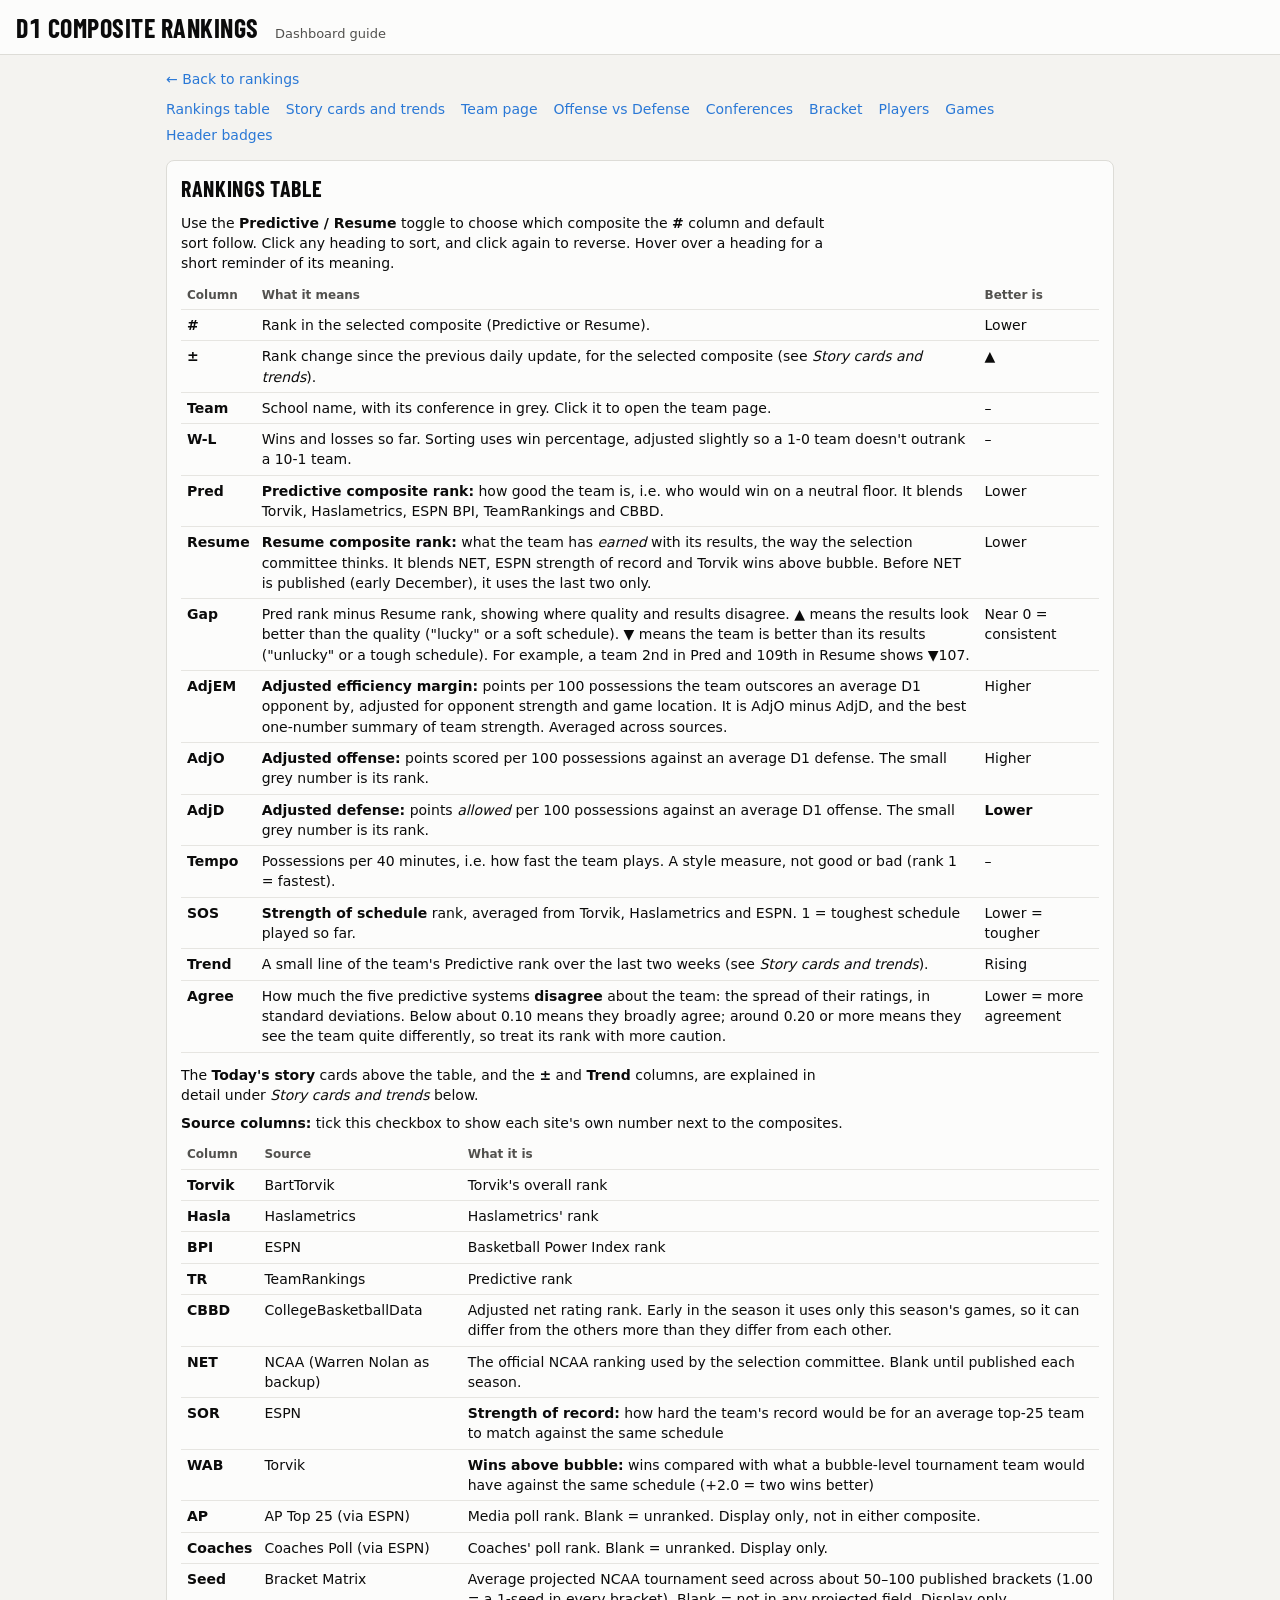
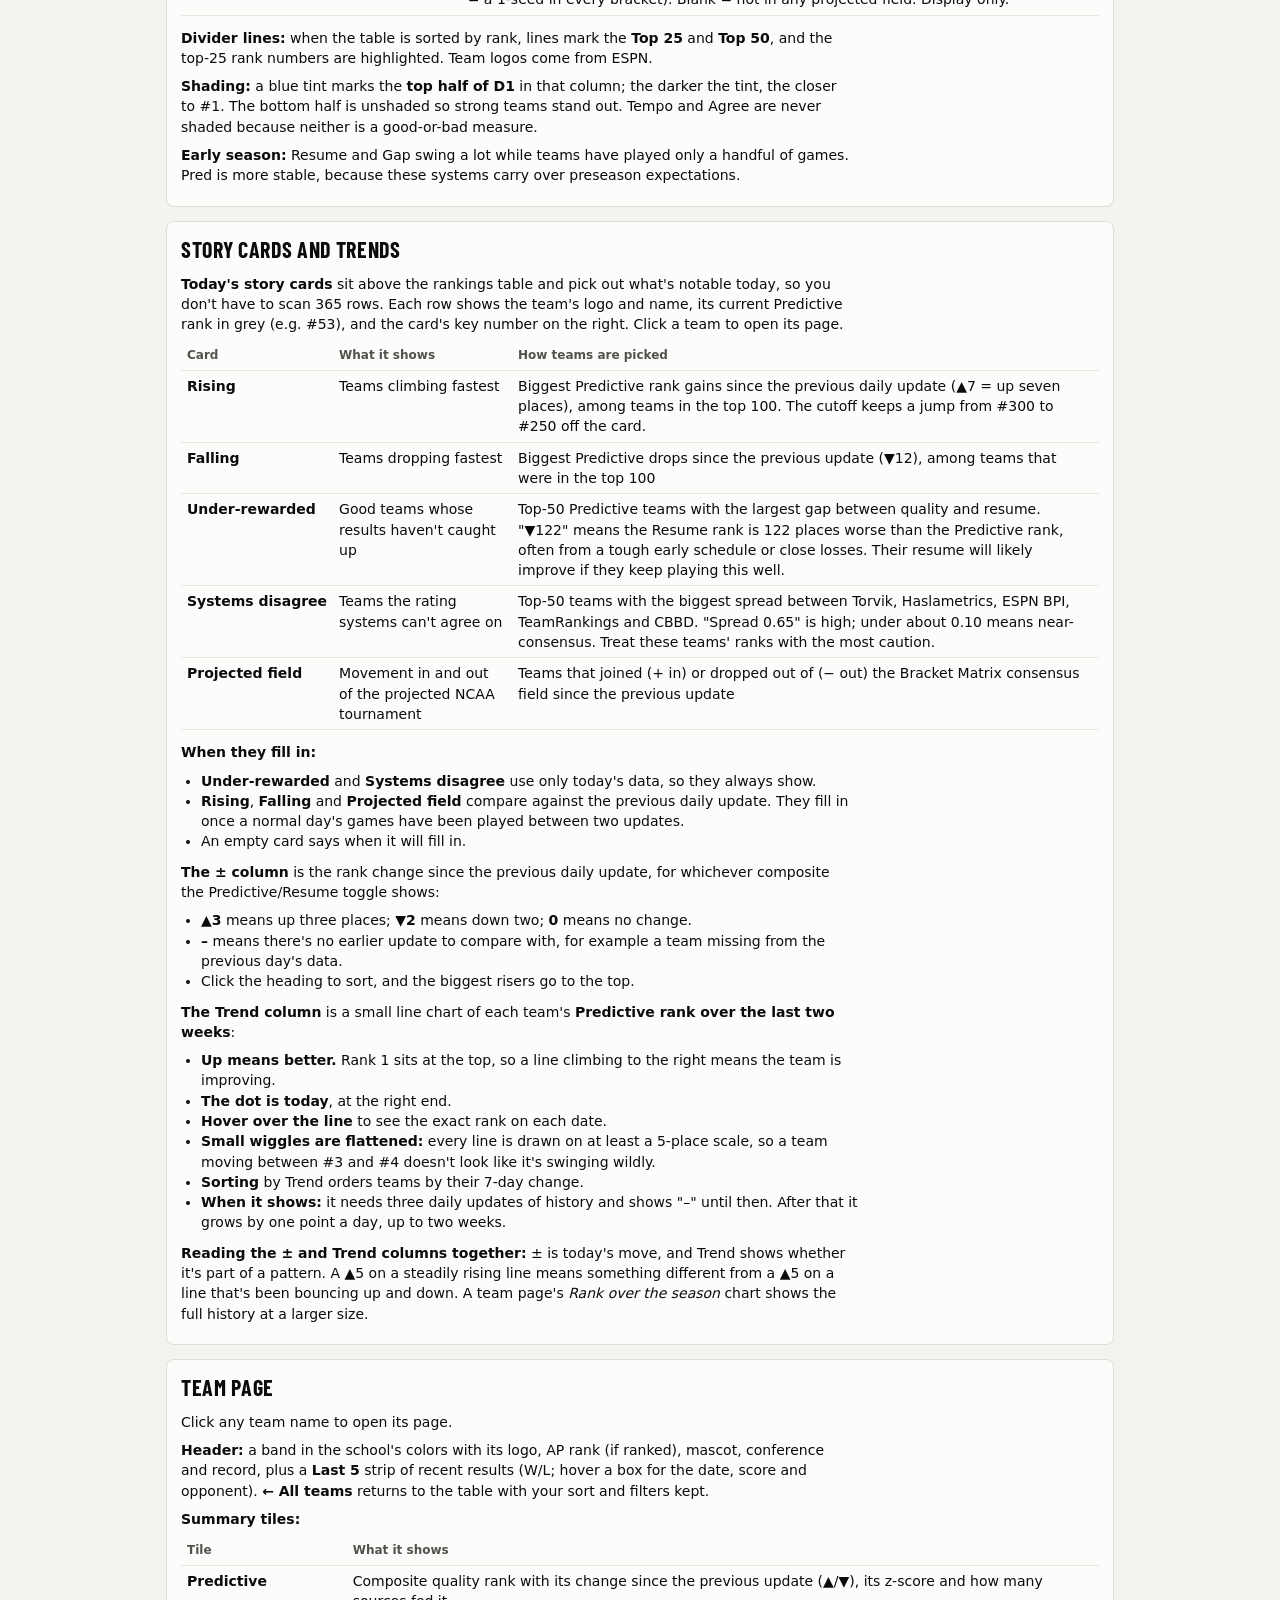
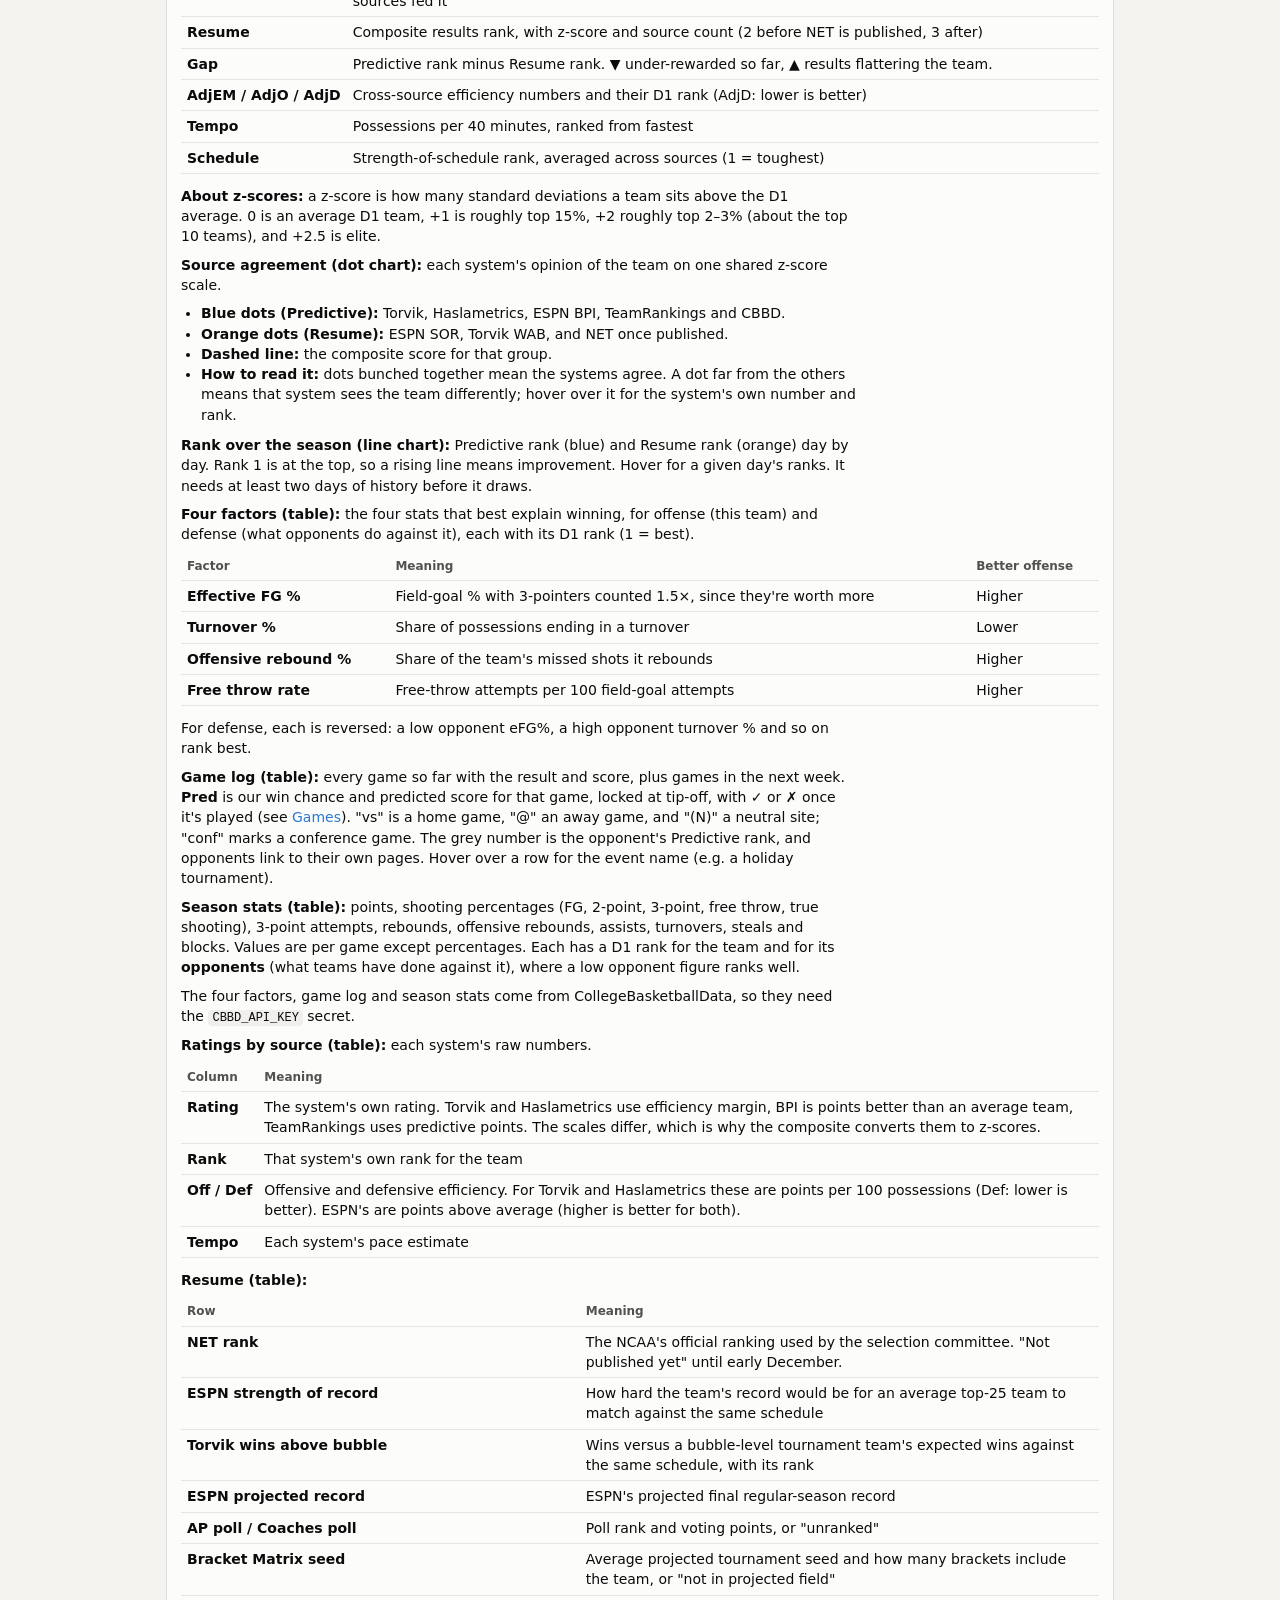
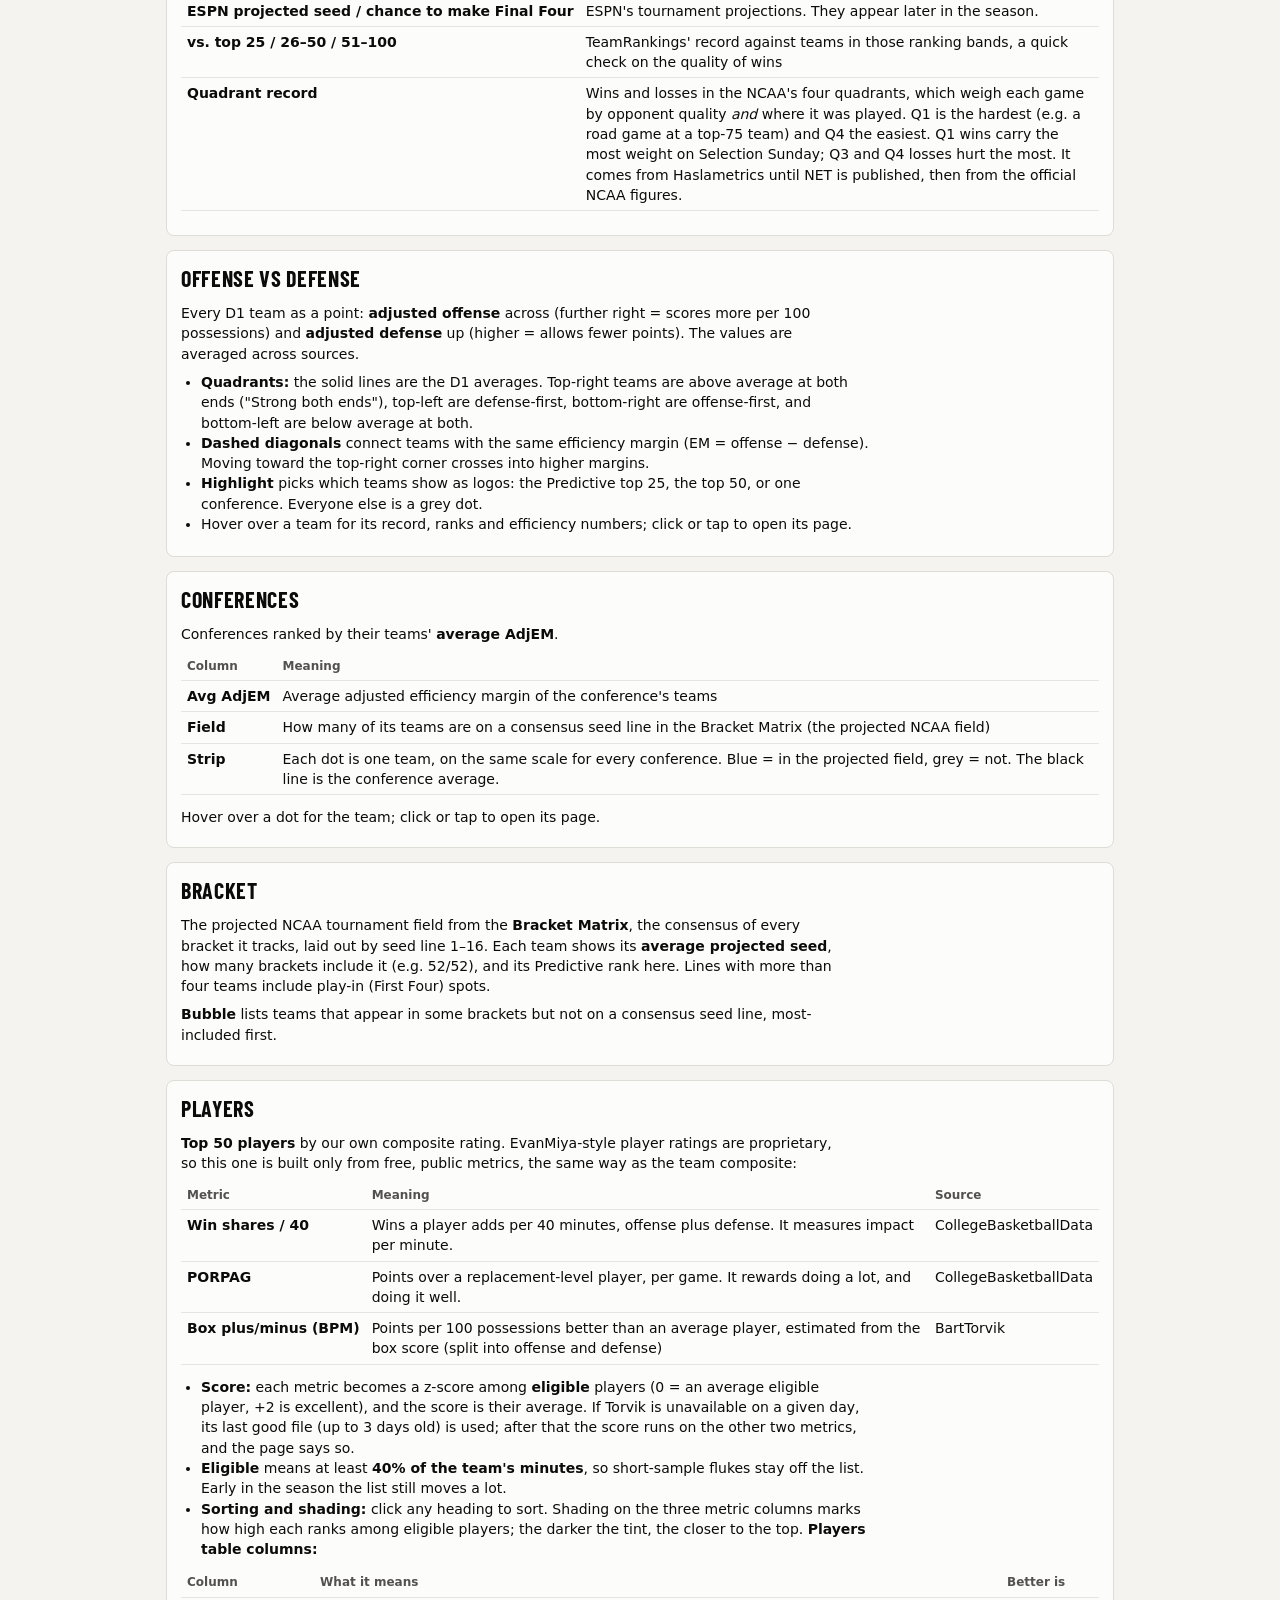
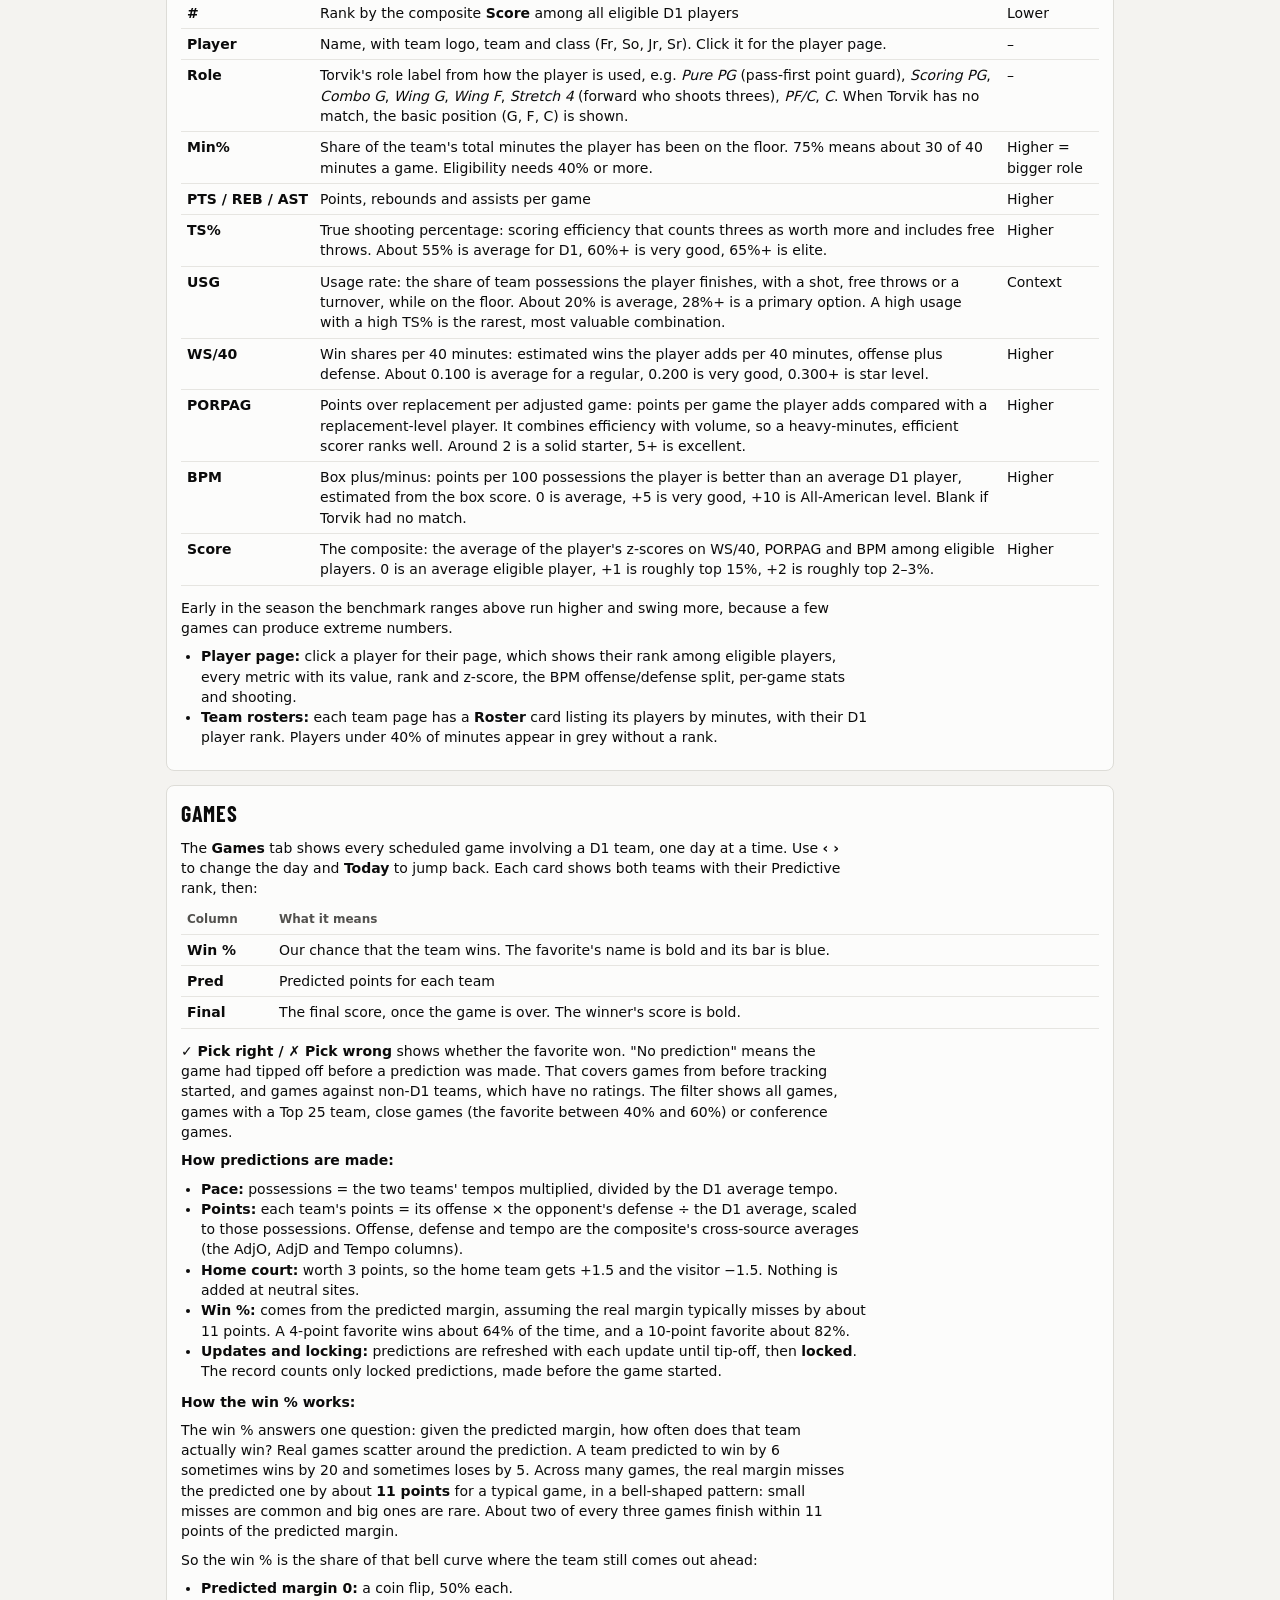
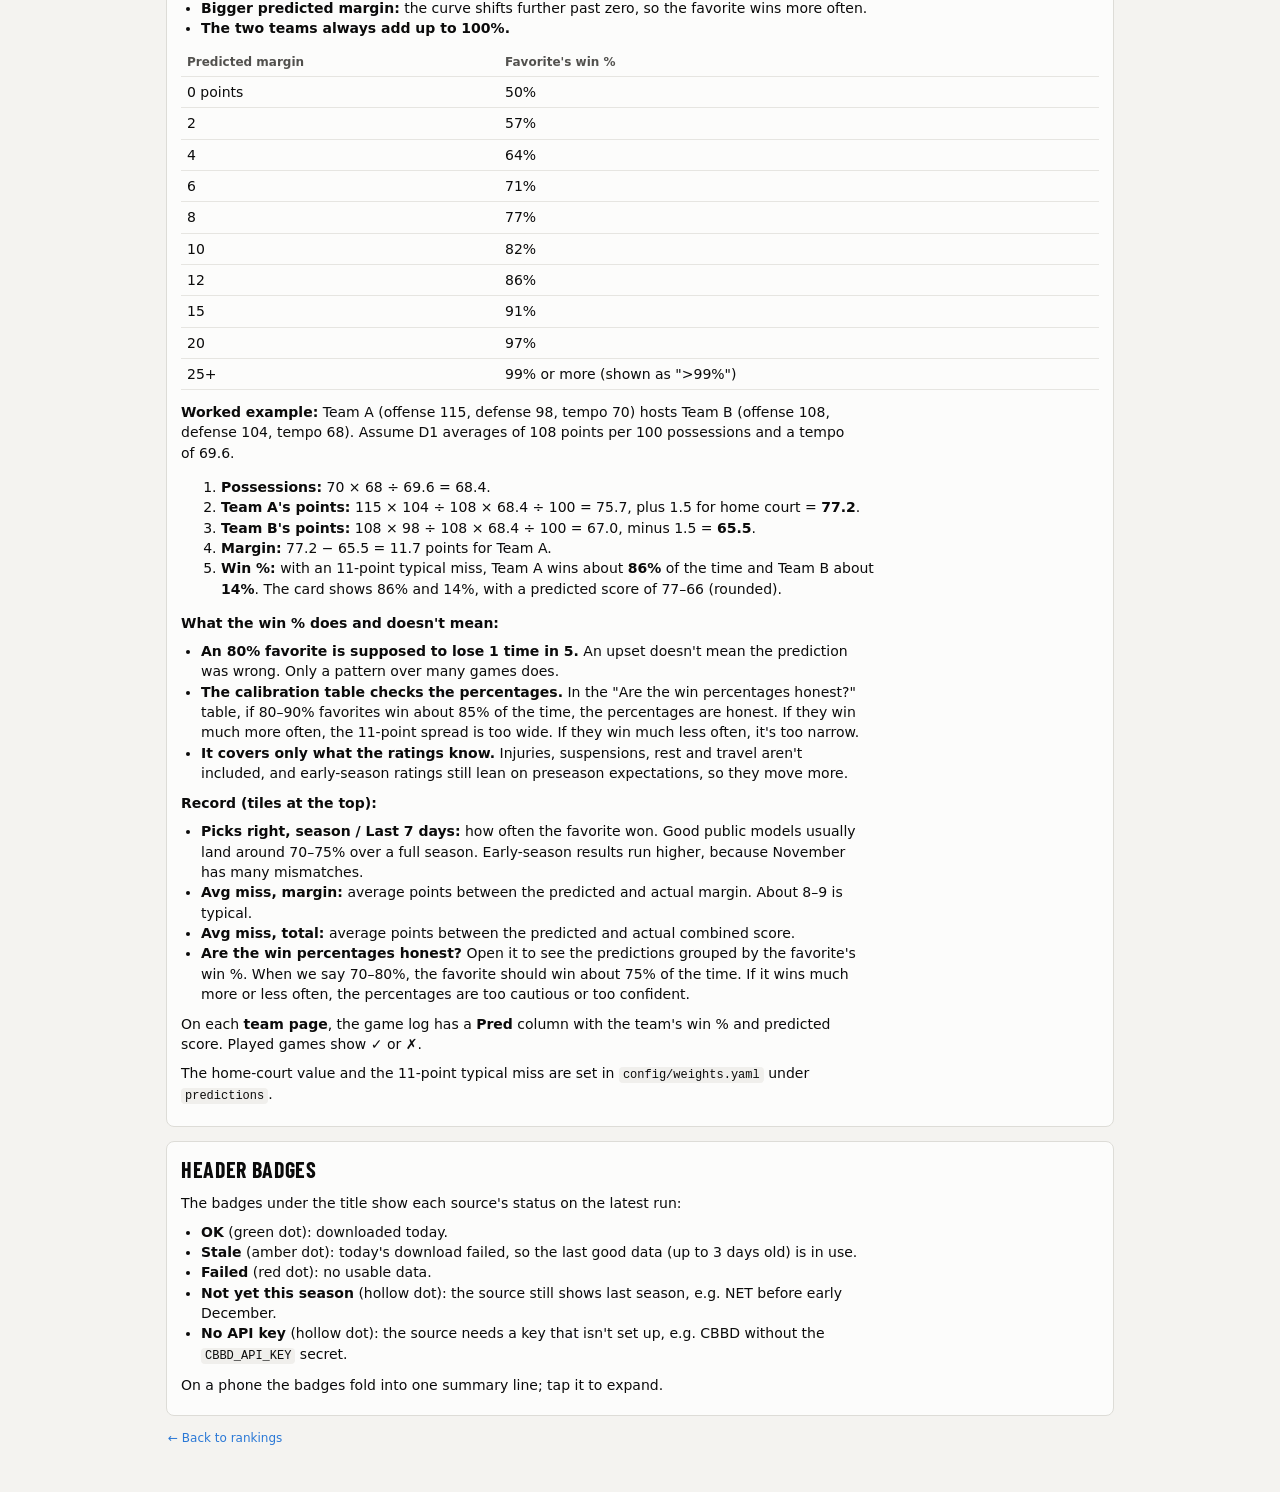
<file: site/guide.html>
<!doctype html>
<html lang="en">
<head>
  <meta charset="utf-8">
  <meta name="viewport" content="width=device-width, initial-scale=1">
  <title>Dashboard Guide</title>
  <meta name="description" content="What every column, card and badge on the D1 Composite Rankings dashboard means.">
  <link rel="icon" href="data:image/svg+xml,<svg xmlns='http://www.w3.org/2000/svg' viewBox='0 0 32 32'><circle cx='16' cy='16' r='14' fill='%23eb6834'/><path d='M2 16h28M16 2v28M6 6c6 6 6 14 0 20M26 6c-6 6-6 14 0 20' stroke='%23111' stroke-width='2' fill='none'/></svg>">
  <link rel="preconnect" href="https://fonts.googleapis.com">
  <link rel="preconnect" href="https://fonts.gstatic.com" crossorigin>
  <link rel="stylesheet" href="https://fonts.googleapis.com/css2?family=Barlow+Condensed:wght@600;700&display=swap">
  <link rel="stylesheet" href="styles.css">
  <script>
    try { const t = localStorage.getItem("theme"); if (t) document.documentElement.dataset.theme = t; } catch (e) {}
  </script>
</head>
<body>
  <!-- Generated from README.md by `python -m ncaambb.tools.build_guide`. Edit the README, not this file. -->
  <header class="top">
    <div class="wrap">
      <div class="top-row">
        <h1><a href="./">D1 Composite Rankings</a></h1>
        <span class="updated">Dashboard guide</span>
      </div>
    </div>
  </header>
  <main class="wrap guide">
    <a class="back" href="./">← Back to rankings</a>
    <nav class="guide-nav" aria-label="Sections">
      <a href="#rankings-table">Rankings table</a>
      <a href="#story-cards-and-trends">Story cards and trends</a>
      <a href="#team-page">Team page</a>
      <a href="#offense-vs-defense">Offense vs Defense</a>
      <a href="#conferences">Conferences</a>
      <a href="#bracket">Bracket</a>
      <a href="#players">Players</a>
      <a href="#games">Games</a>
      <a href="#header-badges">Header badges</a>
    </nav>
<section class="card guide-card" id="rankings-table">
<h2>Rankings table</h2>
<p>Use the <strong>Predictive / Resume</strong> toggle to choose which composite the <strong>#</strong> column and default sort follow. Click any heading to sort, and click again to reverse. Hover over a heading for a short reminder of its meaning.</p>
<div class="plain-wrap"><table class="plain guide-table">
<thead>
<tr>
<th>Column</th>
<th>What it means</th>
<th>Better is</th>
</tr>
</thead>
<tbody>
<tr>
<td><strong>#</strong></td>
<td>Rank in the selected composite (Predictive or Resume).</td>
<td>Lower</td>
</tr>
<tr>
<td><strong>±</strong></td>
<td>Rank change since the previous daily update, for the selected composite (see <em>Story cards and trends</em>).</td>
<td>▲</td>
</tr>
<tr>
<td><strong>Team</strong></td>
<td>School name, with its conference in grey. Click it to open the team page.</td>
<td>–</td>
</tr>
<tr>
<td><strong>W-L</strong></td>
<td>Wins and losses so far. Sorting uses win percentage, adjusted slightly so a 1-0 team doesn't outrank a 10-1 team.</td>
<td>–</td>
</tr>
<tr>
<td><strong>Pred</strong></td>
<td><strong>Predictive composite rank:</strong> how good the team is, i.e. who would win on a neutral floor. It blends Torvik, Haslametrics, ESPN BPI, TeamRankings and CBBD.</td>
<td>Lower</td>
</tr>
<tr>
<td><strong>Resume</strong></td>
<td><strong>Resume composite rank:</strong> what the team has <em>earned</em> with its results, the way the selection committee thinks. It blends NET, ESPN strength of record and Torvik wins above bubble. Before NET is published (early December), it uses the last two only.</td>
<td>Lower</td>
</tr>
<tr>
<td><strong>Gap</strong></td>
<td>Pred rank minus Resume rank, showing where quality and results disagree. <strong>▲</strong> means the results look better than the quality ("lucky" or a soft schedule). <strong>▼</strong> means the team is better than its results ("unlucky" or a tough schedule). For example, a team 2nd in Pred and 109th in Resume shows ▼107.</td>
<td>Near 0 = consistent</td>
</tr>
<tr>
<td><strong>AdjEM</strong></td>
<td><strong>Adjusted efficiency margin:</strong> points per 100 possessions the team outscores an average D1 opponent by, adjusted for opponent strength and game location. It is AdjO minus AdjD, and the best one-number summary of team strength. Averaged across sources.</td>
<td>Higher</td>
</tr>
<tr>
<td><strong>AdjO</strong></td>
<td><strong>Adjusted offense:</strong> points scored per 100 possessions against an average D1 defense. The small grey number is its rank.</td>
<td>Higher</td>
</tr>
<tr>
<td><strong>AdjD</strong></td>
<td><strong>Adjusted defense:</strong> points <em>allowed</em> per 100 possessions against an average D1 offense. The small grey number is its rank.</td>
<td><strong>Lower</strong></td>
</tr>
<tr>
<td><strong>Tempo</strong></td>
<td>Possessions per 40 minutes, i.e. how fast the team plays. A style measure, not good or bad (rank 1 = fastest).</td>
<td>–</td>
</tr>
<tr>
<td><strong>SOS</strong></td>
<td><strong>Strength of schedule</strong> rank, averaged from Torvik, Haslametrics and ESPN. 1 = toughest schedule played so far.</td>
<td>Lower = tougher</td>
</tr>
<tr>
<td><strong>Trend</strong></td>
<td>A small line of the team's Predictive rank over the last two weeks (see <em>Story cards and trends</em>).</td>
<td>Rising</td>
</tr>
<tr>
<td><strong>Agree</strong></td>
<td>How much the five predictive systems <strong>disagree</strong> about the team: the spread of their ratings, in standard deviations. Below about 0.10 means they broadly agree; around 0.20 or more means they see the team quite differently, so treat its rank with more caution.</td>
<td>Lower = more agreement</td>
</tr>
</tbody>
</table></div>
<p>The <strong>Today's story</strong> cards above the table, and the <strong>±</strong> and <strong>Trend</strong> columns, are explained in detail under <em>Story cards and trends</em> below.</p>
<p><strong>Source columns:</strong> tick this checkbox to show each site's own number next to the composites.</p>
<div class="plain-wrap"><table class="plain guide-table">
<thead>
<tr>
<th>Column</th>
<th>Source</th>
<th>What it is</th>
</tr>
</thead>
<tbody>
<tr>
<td><strong>Torvik</strong></td>
<td>BartTorvik</td>
<td>Torvik's overall rank</td>
</tr>
<tr>
<td><strong>Hasla</strong></td>
<td>Haslametrics</td>
<td>Haslametrics' rank</td>
</tr>
<tr>
<td><strong>BPI</strong></td>
<td>ESPN</td>
<td>Basketball Power Index rank</td>
</tr>
<tr>
<td><strong>TR</strong></td>
<td>TeamRankings</td>
<td>Predictive rank</td>
</tr>
<tr>
<td><strong>CBBD</strong></td>
<td>CollegeBasketballData</td>
<td>Adjusted net rating rank. Early in the season it uses only this season's games, so it can differ from the others more than they differ from each other.</td>
</tr>
<tr>
<td><strong>NET</strong></td>
<td>NCAA (Warren Nolan as backup)</td>
<td>The official NCAA ranking used by the selection committee. Blank until published each season.</td>
</tr>
<tr>
<td><strong>SOR</strong></td>
<td>ESPN</td>
<td><strong>Strength of record:</strong> how hard the team's record would be for an average top-25 team to match against the same schedule</td>
</tr>
<tr>
<td><strong>WAB</strong></td>
<td>Torvik</td>
<td><strong>Wins above bubble:</strong> wins compared with what a bubble-level tournament team would have against the same schedule (+2.0 = two wins better)</td>
</tr>
<tr>
<td><strong>AP</strong></td>
<td>AP Top 25 (via ESPN)</td>
<td>Media poll rank. Blank = unranked. Display only, not in either composite.</td>
</tr>
<tr>
<td><strong>Coaches</strong></td>
<td>Coaches Poll (via ESPN)</td>
<td>Coaches' poll rank. Blank = unranked. Display only.</td>
</tr>
<tr>
<td><strong>Seed</strong></td>
<td>Bracket Matrix</td>
<td>Average projected NCAA tournament seed across about 50–100 published brackets (1.00 = a 1-seed in every bracket). Blank = not in any projected field. Display only.</td>
</tr>
</tbody>
</table></div>
<p><strong>Divider lines:</strong> when the table is sorted by rank, lines mark the <strong>Top 25</strong> and <strong>Top 50</strong>, and the top-25 rank numbers are highlighted. Team logos come from ESPN.</p>
<p><strong>Shading:</strong> a blue tint marks the <strong>top half of D1</strong> in that column; the darker the tint, the closer to #1. The bottom half is unshaded so strong teams stand out. Tempo and Agree are never shaded because neither is a good-or-bad measure.</p>
<p><strong>Early season:</strong> Resume and Gap swing a lot while teams have played only a handful of games. Pred is more stable, because these systems carry over preseason expectations.</p>
</section>
<section class="card guide-card" id="story-cards-and-trends">
<h2>Story cards and trends</h2>
<p><strong>Today's story cards</strong> sit above the rankings table and pick out what's notable today, so you don't have to scan 365 rows. Each row shows the team's logo and name, its current Predictive rank in grey (e.g. #53), and the card's key number on the right. Click a team to open its page.</p>
<div class="plain-wrap"><table class="plain guide-table">
<thead>
<tr>
<th>Card</th>
<th>What it shows</th>
<th>How teams are picked</th>
</tr>
</thead>
<tbody>
<tr>
<td><strong>Rising</strong></td>
<td>Teams climbing fastest</td>
<td>Biggest Predictive rank gains since the previous daily update (▲7 = up seven places), among teams in the top 100. The cutoff keeps a jump from #300 to #250 off the card.</td>
</tr>
<tr>
<td><strong>Falling</strong></td>
<td>Teams dropping fastest</td>
<td>Biggest Predictive drops since the previous update (▼12), among teams that were in the top 100</td>
</tr>
<tr>
<td><strong>Under-rewarded</strong></td>
<td>Good teams whose results haven't caught up</td>
<td>Top-50 Predictive teams with the largest gap between quality and resume. "▼122" means the Resume rank is 122 places worse than the Predictive rank, often from a tough early schedule or close losses. Their resume will likely improve if they keep playing this well.</td>
</tr>
<tr>
<td><strong>Systems disagree</strong></td>
<td>Teams the rating systems can't agree on</td>
<td>Top-50 teams with the biggest spread between Torvik, Haslametrics, ESPN BPI, TeamRankings and CBBD. "Spread 0.65" is high; under about 0.10 means near-consensus. Treat these teams' ranks with the most caution.</td>
</tr>
<tr>
<td><strong>Projected field</strong></td>
<td>Movement in and out of the projected NCAA tournament</td>
<td>Teams that joined (+ in) or dropped out of (− out) the Bracket Matrix consensus field since the previous update</td>
</tr>
</tbody>
</table></div>
<p><strong>When they fill in:</strong></p>
<ul>
<li><strong>Under-rewarded</strong> and <strong>Systems disagree</strong> use only today's data, so they always show.</li>
<li><strong>Rising</strong>, <strong>Falling</strong> and <strong>Projected field</strong> compare against the previous daily update. They fill in once a normal day's games have been played between two updates.</li>
<li>An empty card says when it will fill in.</li>
</ul>
<p><strong>The ± column</strong> is the rank change since the previous daily update, for whichever composite the Predictive/Resume toggle shows:</p>
<ul>
<li><strong>▲3</strong> means up three places; <strong>▼2</strong> means down two; <strong>0</strong> means no change.</li>
<li><strong>–</strong> means there's no earlier update to compare with, for example a team missing from the previous day's data.</li>
<li>Click the heading to sort, and the biggest risers go to the top.</li>
</ul>
<p><strong>The Trend column</strong> is a small line chart of each team's <strong>Predictive rank over the last two weeks</strong>:</p>
<ul>
<li><strong>Up means better.</strong> Rank 1 sits at the top, so a line climbing to the right means the team is improving.</li>
<li><strong>The dot is today</strong>, at the right end.</li>
<li><strong>Hover over the line</strong> to see the exact rank on each date.</li>
<li><strong>Small wiggles are flattened:</strong> every line is drawn on at least a 5-place scale, so a team moving between #3 and #4 doesn't look like it's swinging wildly.</li>
<li><strong>Sorting</strong> by Trend orders teams by their 7-day change.</li>
<li><strong>When it shows:</strong> it needs three daily updates of history and shows "–" until then. After that it grows by one point a day, up to two weeks.</li>
</ul>
<p><strong>Reading the ± and Trend columns together:</strong> ± is today's move, and Trend shows whether it's part of a pattern. A ▲5 on a steadily rising line means something different from a ▲5 on a line that's been bouncing up and down. A team page's <em>Rank over the season</em> chart shows the full history at a larger size.</p>
</section>
<section class="card guide-card" id="team-page">
<h2>Team page</h2>
<p>Click any team name to open its page.</p>
<p><strong>Header:</strong> a band in the school's colors with its logo, AP rank (if ranked), mascot, conference and record, plus a <strong>Last 5</strong> strip of recent results (W/L; hover a box for the date, score and opponent). <strong>← All teams</strong> returns to the table with your sort and filters kept.</p>
<p><strong>Summary tiles:</strong></p>
<div class="plain-wrap"><table class="plain guide-table">
<thead>
<tr>
<th>Tile</th>
<th>What it shows</th>
</tr>
</thead>
<tbody>
<tr>
<td><strong>Predictive</strong></td>
<td>Composite quality rank with its change since the previous update (▲/▼), its z-score and how many sources fed it</td>
</tr>
<tr>
<td><strong>Resume</strong></td>
<td>Composite results rank, with z-score and source count (2 before NET is published, 3 after)</td>
</tr>
<tr>
<td><strong>Gap</strong></td>
<td>Predictive rank minus Resume rank. ▼ under-rewarded so far, ▲ results flattering the team.</td>
</tr>
<tr>
<td><strong>AdjEM / AdjO / AdjD</strong></td>
<td>Cross-source efficiency numbers and their D1 rank (AdjD: lower is better)</td>
</tr>
<tr>
<td><strong>Tempo</strong></td>
<td>Possessions per 40 minutes, ranked from fastest</td>
</tr>
<tr>
<td><strong>Schedule</strong></td>
<td>Strength-of-schedule rank, averaged across sources (1 = toughest)</td>
</tr>
</tbody>
</table></div>
<p><strong>About z-scores:</strong> a z-score is how many standard deviations a team sits above the D1 average. 0 is an average D1 team, +1 is roughly top 15%, +2 roughly top 2–3% (about the top 10 teams), and +2.5 is elite.</p>
<p><strong>Source agreement (dot chart):</strong> each system's opinion of the team on one shared z-score scale.</p>
<ul>
<li><strong>Blue dots (Predictive):</strong> Torvik, Haslametrics, ESPN BPI, TeamRankings and CBBD.</li>
<li><strong>Orange dots (Resume):</strong> ESPN SOR, Torvik WAB, and NET once published.</li>
<li><strong>Dashed line:</strong> the composite score for that group.</li>
<li><strong>How to read it:</strong> dots bunched together mean the systems agree. A dot far from the others means that system sees the team differently; hover over it for the system's own number and rank.</li>
</ul>
<p><strong>Rank over the season (line chart):</strong> Predictive rank (blue) and Resume rank (orange) day by day. Rank 1 is at the top, so a rising line means improvement. Hover for a given day's ranks. It needs at least two days of history before it draws.</p>
<p><strong>Four factors (table):</strong> the four stats that best explain winning, for offense (this team) and defense (what opponents do against it), each with its D1 rank (1 = best).</p>
<div class="plain-wrap"><table class="plain guide-table">
<thead>
<tr>
<th>Factor</th>
<th>Meaning</th>
<th>Better offense</th>
</tr>
</thead>
<tbody>
<tr>
<td><strong>Effective FG %</strong></td>
<td>Field-goal % with 3-pointers counted 1.5×, since they're worth more</td>
<td>Higher</td>
</tr>
<tr>
<td><strong>Turnover %</strong></td>
<td>Share of possessions ending in a turnover</td>
<td>Lower</td>
</tr>
<tr>
<td><strong>Offensive rebound %</strong></td>
<td>Share of the team's missed shots it rebounds</td>
<td>Higher</td>
</tr>
<tr>
<td><strong>Free throw rate</strong></td>
<td>Free-throw attempts per 100 field-goal attempts</td>
<td>Higher</td>
</tr>
</tbody>
</table></div>
<p>For defense, each is reversed: a low opponent eFG%, a high opponent turnover % and so on rank best.</p>
<p><strong>Game log (table):</strong> every game so far with the result and score, plus games in the next week. <strong>Pred</strong> is our win chance and predicted score for that game, locked at tip-off, with ✓ or ✗ once it's played (see <a href="#games">Games</a>). "vs" is a home game, "@" an away game, and "(N)" a neutral site; "conf" marks a conference game. The grey number is the opponent's Predictive rank, and opponents link to their own pages. Hover over a row for the event name (e.g. a holiday tournament).</p>
<p><strong>Season stats (table):</strong> points, shooting percentages (FG, 2-point, 3-point, free throw, true shooting), 3-point attempts, rebounds, offensive rebounds, assists, turnovers, steals and blocks. Values are per game except percentages. Each has a D1 rank for the team and for its <strong>opponents</strong> (what teams have done against it), where a low opponent figure ranks well.</p>
<p>The four factors, game log and season stats come from CollegeBasketballData, so they need the <code>CBBD_API_KEY</code> secret.</p>
<p><strong>Ratings by source (table):</strong> each system's raw numbers.</p>
<div class="plain-wrap"><table class="plain guide-table">
<thead>
<tr>
<th>Column</th>
<th>Meaning</th>
</tr>
</thead>
<tbody>
<tr>
<td><strong>Rating</strong></td>
<td>The system's own rating. Torvik and Haslametrics use efficiency margin, BPI is points better than an average team, TeamRankings uses predictive points. The scales differ, which is why the composite converts them to z-scores.</td>
</tr>
<tr>
<td><strong>Rank</strong></td>
<td>That system's own rank for the team</td>
</tr>
<tr>
<td><strong>Off / Def</strong></td>
<td>Offensive and defensive efficiency. For Torvik and Haslametrics these are points per 100 possessions (Def: lower is better). ESPN's are points above average (higher is better for both).</td>
</tr>
<tr>
<td><strong>Tempo</strong></td>
<td>Each system's pace estimate</td>
</tr>
</tbody>
</table></div>
<p><strong>Resume (table):</strong></p>
<div class="plain-wrap"><table class="plain guide-table">
<thead>
<tr>
<th>Row</th>
<th>Meaning</th>
</tr>
</thead>
<tbody>
<tr>
<td><strong>NET rank</strong></td>
<td>The NCAA's official ranking used by the selection committee. "Not published yet" until early December.</td>
</tr>
<tr>
<td><strong>ESPN strength of record</strong></td>
<td>How hard the team's record would be for an average top-25 team to match against the same schedule</td>
</tr>
<tr>
<td><strong>Torvik wins above bubble</strong></td>
<td>Wins versus a bubble-level tournament team's expected wins against the same schedule, with its rank</td>
</tr>
<tr>
<td><strong>ESPN projected record</strong></td>
<td>ESPN's projected final regular-season record</td>
</tr>
<tr>
<td><strong>AP poll / Coaches poll</strong></td>
<td>Poll rank and voting points, or "unranked"</td>
</tr>
<tr>
<td><strong>Bracket Matrix seed</strong></td>
<td>Average projected tournament seed and how many brackets include the team, or "not in projected field"</td>
</tr>
<tr>
<td><strong>ESPN projected seed / chance to make Final Four</strong></td>
<td>ESPN's tournament projections. They appear later in the season.</td>
</tr>
<tr>
<td><strong>vs. top 25 / 26–50 / 51–100</strong></td>
<td>TeamRankings' record against teams in those ranking bands, a quick check on the quality of wins</td>
</tr>
<tr>
<td><strong>Quadrant record</strong></td>
<td>Wins and losses in the NCAA's four quadrants, which weigh each game by opponent quality <em>and</em> where it was played. Q1 is the hardest (e.g. a road game at a top-75 team) and Q4 the easiest. Q1 wins carry the most weight on Selection Sunday; Q3 and Q4 losses hurt the most. It comes from Haslametrics until NET is published, then from the official NCAA figures.</td>
</tr>
</tbody>
</table></div>
</section>
<section class="card guide-card" id="offense-vs-defense">
<h2>Offense vs Defense</h2>
<p>Every D1 team as a point: <strong>adjusted offense</strong> across (further right = scores more per 100 possessions) and <strong>adjusted defense</strong> up (higher = allows fewer points). The values are averaged across sources.</p>
<ul>
<li><strong>Quadrants:</strong> the solid lines are the D1 averages. Top-right teams are above average at both ends ("Strong both ends"), top-left are defense-first, bottom-right are offense-first, and bottom-left are below average at both.</li>
<li><strong>Dashed diagonals</strong> connect teams with the same efficiency margin (EM = offense − defense). Moving toward the top-right corner crosses into higher margins.</li>
<li><strong>Highlight</strong> picks which teams show as logos: the Predictive top 25, the top 50, or one conference. Everyone else is a grey dot.</li>
<li>Hover over a team for its record, ranks and efficiency numbers; click or tap to open its page.</li>
</ul>
</section>
<section class="card guide-card" id="conferences">
<h2>Conferences</h2>
<p>Conferences ranked by their teams' <strong>average AdjEM</strong>.</p>
<div class="plain-wrap"><table class="plain guide-table">
<thead>
<tr>
<th>Column</th>
<th>Meaning</th>
</tr>
</thead>
<tbody>
<tr>
<td><strong>Avg AdjEM</strong></td>
<td>Average adjusted efficiency margin of the conference's teams</td>
</tr>
<tr>
<td><strong>Field</strong></td>
<td>How many of its teams are on a consensus seed line in the Bracket Matrix (the projected NCAA field)</td>
</tr>
<tr>
<td><strong>Strip</strong></td>
<td>Each dot is one team, on the same scale for every conference. Blue = in the projected field, grey = not. The black line is the conference average.</td>
</tr>
</tbody>
</table></div>
<p>Hover over a dot for the team; click or tap to open its page.</p>
</section>
<section class="card guide-card" id="bracket">
<h2>Bracket</h2>
<p>The projected NCAA tournament field from the <strong>Bracket Matrix</strong>, the consensus of every bracket it tracks, laid out by seed line 1–16. Each team shows its <strong>average projected seed</strong>, how many brackets include it (e.g. 52/52), and its Predictive rank here. Lines with more than four teams include play-in (First Four) spots.</p>
<p><strong>Bubble</strong> lists teams that appear in some brackets but not on a consensus seed line, most-included first.</p>
</section>
<section class="card guide-card" id="players">
<h2>Players</h2>
<p><strong>Top 50 players</strong> by our own composite rating. EvanMiya-style player ratings are proprietary, so this one is built only from free, public metrics, the same way as the team composite:</p>
<div class="plain-wrap"><table class="plain guide-table">
<thead>
<tr>
<th>Metric</th>
<th>Meaning</th>
<th>Source</th>
</tr>
</thead>
<tbody>
<tr>
<td><strong>Win shares / 40</strong></td>
<td>Wins a player adds per 40 minutes, offense plus defense. It measures impact per minute.</td>
<td>CollegeBasketballData</td>
</tr>
<tr>
<td><strong>PORPAG</strong></td>
<td>Points over a replacement-level player, per game. It rewards doing a lot, and doing it well.</td>
<td>CollegeBasketballData</td>
</tr>
<tr>
<td><strong>Box plus/minus (BPM)</strong></td>
<td>Points per 100 possessions better than an average player, estimated from the box score (split into offense and defense)</td>
<td>BartTorvik</td>
</tr>
</tbody>
</table></div>
<ul>
<li><strong>Score:</strong> each metric becomes a z-score among <strong>eligible</strong> players (0 = an average eligible player, +2 is excellent), and the score is their average. If Torvik is unavailable on a given day, its last good file (up to 3 days old) is used; after that the score runs on the other two metrics, and the page says so.</li>
<li><strong>Eligible</strong> means at least <strong>40% of the team's minutes</strong>, so short-sample flukes stay off the list. Early in the season the list still moves a lot.</li>
<li><strong>Sorting and shading:</strong> click any heading to sort. Shading on the three metric columns marks how high each ranks among eligible players; the darker the tint, the closer to the top.
<strong>Players table columns:</strong></li>
</ul>
<div class="plain-wrap"><table class="plain guide-table">
<thead>
<tr>
<th>Column</th>
<th>What it means</th>
<th>Better is</th>
</tr>
</thead>
<tbody>
<tr>
<td><strong>#</strong></td>
<td>Rank by the composite <strong>Score</strong> among all eligible D1 players</td>
<td>Lower</td>
</tr>
<tr>
<td><strong>Player</strong></td>
<td>Name, with team logo, team and class (Fr, So, Jr, Sr). Click it for the player page.</td>
<td>–</td>
</tr>
<tr>
<td><strong>Role</strong></td>
<td>Torvik's role label from how the player is used, e.g. <em>Pure PG</em> (pass-first point guard), <em>Scoring PG</em>, <em>Combo G</em>, <em>Wing G</em>, <em>Wing F</em>, <em>Stretch 4</em> (forward who shoots threes), <em>PF/C</em>, <em>C</em>. When Torvik has no match, the basic position (G, F, C) is shown.</td>
<td>–</td>
</tr>
<tr>
<td><strong>Min%</strong></td>
<td>Share of the team's total minutes the player has been on the floor. 75% means about 30 of 40 minutes a game. Eligibility needs 40% or more.</td>
<td>Higher = bigger role</td>
</tr>
<tr>
<td><strong>PTS / REB / AST</strong></td>
<td>Points, rebounds and assists per game</td>
<td>Higher</td>
</tr>
<tr>
<td><strong>TS%</strong></td>
<td>True shooting percentage: scoring efficiency that counts threes as worth more and includes free throws. About 55% is average for D1, 60%+ is very good, 65%+ is elite.</td>
<td>Higher</td>
</tr>
<tr>
<td><strong>USG</strong></td>
<td>Usage rate: the share of team possessions the player finishes, with a shot, free throws or a turnover, while on the floor. About 20% is average, 28%+ is a primary option. A high usage with a high TS% is the rarest, most valuable combination.</td>
<td>Context</td>
</tr>
<tr>
<td><strong>WS/40</strong></td>
<td>Win shares per 40 minutes: estimated wins the player adds per 40 minutes, offense plus defense. About 0.100 is average for a regular, 0.200 is very good, 0.300+ is star level.</td>
<td>Higher</td>
</tr>
<tr>
<td><strong>PORPAG</strong></td>
<td>Points over replacement per adjusted game: points per game the player adds compared with a replacement-level player. It combines efficiency with volume, so a heavy-minutes, efficient scorer ranks well. Around 2 is a solid starter, 5+ is excellent.</td>
<td>Higher</td>
</tr>
<tr>
<td><strong>BPM</strong></td>
<td>Box plus/minus: points per 100 possessions the player is better than an average D1 player, estimated from the box score. 0 is average, +5 is very good, +10 is All-American level. Blank if Torvik had no match.</td>
<td>Higher</td>
</tr>
<tr>
<td><strong>Score</strong></td>
<td>The composite: the average of the player's z-scores on WS/40, PORPAG and BPM among eligible players. 0 is an average eligible player, +1 is roughly top 15%, +2 is roughly top 2–3%.</td>
<td>Higher</td>
</tr>
</tbody>
</table></div>
<p>Early in the season the benchmark ranges above run higher and swing more, because a few games can produce extreme numbers.</p>
<ul>
<li><strong>Player page:</strong> click a player for their page, which shows their rank among eligible players, every metric with its value, rank and z-score, the BPM offense/defense split, per-game stats and shooting.</li>
<li><strong>Team rosters:</strong> each team page has a <strong>Roster</strong> card listing its players by minutes, with their D1 player rank. Players under 40% of minutes appear in grey without a rank.</li>
</ul>
</section>
<section class="card guide-card" id="games">
<h2>Games</h2>
<p>The <strong>Games</strong> tab shows every scheduled game involving a D1 team, one day at a time. Use <strong>‹ ›</strong> to change the day and <strong>Today</strong> to jump back. Each card shows both teams with their Predictive rank, then:</p>
<div class="plain-wrap"><table class="plain guide-table">
<thead>
<tr>
<th>Column</th>
<th>What it means</th>
</tr>
</thead>
<tbody>
<tr>
<td><strong>Win %</strong></td>
<td>Our chance that the team wins. The favorite's name is bold and its bar is blue.</td>
</tr>
<tr>
<td><strong>Pred</strong></td>
<td>Predicted points for each team</td>
</tr>
<tr>
<td><strong>Final</strong></td>
<td>The final score, once the game is over. The winner's score is bold.</td>
</tr>
</tbody>
</table></div>
<p><strong>✓ Pick right / ✗ Pick wrong</strong> shows whether the favorite won. "No prediction" means the game had tipped off before a prediction was made. That covers games from before tracking started, and games against non-D1 teams, which have no ratings. The filter shows all games, games with a Top 25 team, close games (the favorite between 40% and 60%) or conference games.</p>
<p><strong>How predictions are made:</strong></p>
<ul>
<li><strong>Pace:</strong> possessions = the two teams' tempos multiplied, divided by the D1 average tempo.</li>
<li><strong>Points:</strong> each team's points = its offense × the opponent's defense ÷ the D1 average, scaled to those possessions. Offense, defense and tempo are the composite's cross-source averages (the AdjO, AdjD and Tempo columns).</li>
<li><strong>Home court:</strong> worth 3 points, so the home team gets +1.5 and the visitor −1.5. Nothing is added at neutral sites.</li>
<li><strong>Win %:</strong> comes from the predicted margin, assuming the real margin typically misses by about 11 points. A 4-point favorite wins about 64% of the time, and a 10-point favorite about 82%.</li>
<li><strong>Updates and locking:</strong> predictions are refreshed with each update until tip-off, then <strong>locked</strong>. The record counts only locked predictions, made before the game started.</li>
</ul>
<p><strong>How the win % works:</strong></p>
<p>The win % answers one question: given the predicted margin, how often does that team actually win? Real games scatter around the prediction. A team predicted to win by 6 sometimes wins by 20 and sometimes loses by 5. Across many games, the real margin misses the predicted one by about <strong>11 points</strong> for a typical game, in a bell-shaped pattern: small misses are common and big ones are rare. About two of every three games finish within 11 points of the predicted margin.</p>
<p>So the win % is the share of that bell curve where the team still comes out ahead:</p>
<ul>
<li><strong>Predicted margin 0:</strong> a coin flip, 50% each.</li>
<li><strong>Bigger predicted margin:</strong> the curve shifts further past zero, so the favorite wins more often.</li>
<li><strong>The two teams always add up to 100%.</strong></li>
</ul>
<div class="plain-wrap"><table class="plain guide-table">
<thead>
<tr>
<th>Predicted margin</th>
<th>Favorite's win %</th>
</tr>
</thead>
<tbody>
<tr>
<td>0 points</td>
<td>50%</td>
</tr>
<tr>
<td>2</td>
<td>57%</td>
</tr>
<tr>
<td>4</td>
<td>64%</td>
</tr>
<tr>
<td>6</td>
<td>71%</td>
</tr>
<tr>
<td>8</td>
<td>77%</td>
</tr>
<tr>
<td>10</td>
<td>82%</td>
</tr>
<tr>
<td>12</td>
<td>86%</td>
</tr>
<tr>
<td>15</td>
<td>91%</td>
</tr>
<tr>
<td>20</td>
<td>97%</td>
</tr>
<tr>
<td>25+</td>
<td>99% or more (shown as "&gt;99%")</td>
</tr>
</tbody>
</table></div>
<p><strong>Worked example:</strong> Team A (offense 115, defense 98, tempo 70) hosts Team B (offense 108, defense 104, tempo 68). Assume D1 averages of 108 points per 100 possessions and a tempo of 69.6.</p>
<ol>
<li><strong>Possessions:</strong> 70 × 68 ÷ 69.6 = 68.4.</li>
<li><strong>Team A's points:</strong> 115 × 104 ÷ 108 × 68.4 ÷ 100 = 75.7, plus 1.5 for home court = <strong>77.2</strong>.</li>
<li><strong>Team B's points:</strong> 108 × 98 ÷ 108 × 68.4 ÷ 100 = 67.0, minus 1.5 = <strong>65.5</strong>.</li>
<li><strong>Margin:</strong> 77.2 − 65.5 = 11.7 points for Team A.</li>
<li><strong>Win %:</strong> with an 11-point typical miss, Team A wins about <strong>86%</strong> of the time and Team B about <strong>14%</strong>. The card shows 86% and 14%, with a predicted score of 77–66 (rounded).</li>
</ol>
<p><strong>What the win % does and doesn't mean:</strong></p>
<ul>
<li><strong>An 80% favorite is supposed to lose 1 time in 5.</strong> An upset doesn't mean the prediction was wrong. Only a pattern over many games does.</li>
<li><strong>The calibration table checks the percentages.</strong> In the "Are the win percentages honest?" table, if 80–90% favorites win about 85% of the time, the percentages are honest. If they win much more often, the 11-point spread is too wide. If they win much less often, it's too narrow.</li>
<li><strong>It covers only what the ratings know.</strong> Injuries, suspensions, rest and travel aren't included, and early-season ratings still lean on preseason expectations, so they move more.</li>
</ul>
<p><strong>Record (tiles at the top):</strong></p>
<ul>
<li><strong>Picks right, season / Last 7 days:</strong> how often the favorite won. Good public models usually land around 70–75% over a full season. Early-season results run higher, because November has many mismatches.</li>
<li><strong>Avg miss, margin:</strong> average points between the predicted and actual margin. About 8–9 is typical.</li>
<li><strong>Avg miss, total:</strong> average points between the predicted and actual combined score.</li>
<li><strong>Are the win percentages honest?</strong> Open it to see the predictions grouped by the favorite's win %. When we say 70–80%, the favorite should win about 75% of the time. If it wins much more or less often, the percentages are too cautious or too confident.</li>
</ul>
<p>On each <strong>team page</strong>, the game log has a <strong>Pred</strong> column with the team's win % and predicted score. Played games show ✓ or ✗.</p>
<p>The home-court value and the 11-point typical miss are set in <code>config/weights.yaml</code> under <code>predictions</code>.</p>
</section>
<section class="card guide-card" id="header-badges">
<h2>Header badges</h2>
<p>The badges under the title show each source's status on the latest run:</p>
<ul>
<li><strong>OK</strong> (green dot): downloaded today.</li>
<li><strong>Stale</strong> (amber dot): today's download failed, so the last good data (up to 3 days old) is in use.</li>
<li><strong>Failed</strong> (red dot): no usable data.</li>
<li><strong>Not yet this season</strong> (hollow dot): the source still shows last season, e.g. NET before early December.</li>
<li><strong>No API key</strong> (hollow dot): the source needs a key that isn't set up, e.g. CBBD without the <code>CBBD_API_KEY</code> secret.</li>
</ul>
<p>On a phone the badges fold into one summary line; tap it to expand.</p>
</section>
    <p class="legend-note"><a href="./">← Back to rankings</a></p>
  </main>
</body>
</html>
</file>
<file: site/styles.css>
/* ---------- tokens ---------- */
:root {
  color-scheme: light;
  --surface-0: #f4f3f0;
  --surface-1: #fcfcfb;
  --surface-2: #f0efec;
  --border: #dddcd7;
  --text-primary: #0b0b0b;
  --text-secondary: #52514e;
  --text-muted: #6f6e69;
  --accent: #2a78d6;
  --series-1: #2a78d6;   /* predictive */
  --series-2: #eb6834;   /* resume */
  --heat: #3987e5;       /* sequential blue, shaded by percentile */
  --heat-max: 42%;
  --good: #0ca30c;
  --warning: #fab219;
  --critical: #d03b3b;
  --neutral: #8a8984;
  --grid: #e6e5e1;
  --tooltip-bg: #0b0b0b;
  --tooltip-text: #fcfcfb;
  --font-display: "Barlow Condensed", "Arial Narrow", system-ui, sans-serif;
  --good-text: #006300;
  --critical-text: #b32424;
}
@media (prefers-color-scheme: dark) {
  :root:not([data-theme="light"]) {
    color-scheme: dark;
    --good-text: #3fbf3f;
    --critical-text: #f07070;
    --surface-0: #121211;
    --surface-1: #1a1a19;
    --surface-2: #242422;
    --border: #383835;
    --text-primary: #f0efec;
    --text-secondary: #c3c2b7;
    --text-muted: #9a9991;
    --accent: #3987e5;
    --series-1: #3987e5;
    --series-2: #d95926;
    --heat: #2a78d6;
    --heat-max: 55%;
    --grid: #2c2c2a;
    --tooltip-bg: #f0efec;
    --tooltip-text: #1a1a19;
  }
}
:root[data-theme="dark"] {
  color-scheme: dark;
  --good-text: #3fbf3f;
  --critical-text: #f07070;
  --surface-0: #121211;
  --surface-1: #1a1a19;
  --surface-2: #242422;
  --border: #383835;
  --text-primary: #f0efec;
  --text-secondary: #c3c2b7;
  --text-muted: #9a9991;
  --accent: #3987e5;
  --series-1: #3987e5;
  --series-2: #d95926;
  --heat: #2a78d6;
  --heat-max: 55%;
  --grid: #2c2c2a;
  --tooltip-bg: #f0efec;
  --tooltip-text: #1a1a19;
}

/* ---------- base ---------- */
* { box-sizing: border-box; }
html { -webkit-text-size-adjust: 100%; }
body {
  margin: 0;
  background: var(--surface-0);
  color: var(--text-primary);
  font: 14px/1.45 system-ui, -apple-system, "Segoe UI", Roboto, sans-serif;
  font-variant-numeric: tabular-nums;
}
a { color: var(--accent); text-decoration: none; }
a:hover { text-decoration: underline; }
button, select, input { font: inherit; color: inherit; }
.wrap { max-width: 1280px; margin: 0 auto; padding: 0 16px; }

/* ---------- header ---------- */
header.top {
  background: var(--surface-1);
  border-bottom: 1px solid var(--border);
  padding: 14px 0 10px;
}
.top-row { display: flex; flex-wrap: wrap; align-items: baseline; gap: 6px 16px; }
.top h1 {
  font-family: var(--font-display); font-weight: 700; font-size: 26px; line-height: 1.1;
  margin: 0; letter-spacing: 0.02em; text-transform: uppercase;
}
.top h1 a { color: inherit; }
.updated { color: var(--text-secondary); font-size: 13px; order: 3; flex-basis: 100%; }
@media (min-width: 720px) { .updated { order: 0; flex-basis: auto; } }
.theme-toggle {
  margin-left: auto; background: none; border: 1px solid var(--border);
  border-radius: 6px; padding: 2px 10px; cursor: pointer; color: var(--text-secondary);
}
.sources-box { margin-top: 8px; }
.sources-box summary {
  cursor: pointer; color: var(--text-secondary); font-size: 13px; list-style-position: inside;
}
.sources-box[open] summary { margin-bottom: 6px; }
@media (min-width: 720px) { .sources-box summary { display: none; } }
.badges { display: flex; flex-wrap: wrap; gap: 6px; }
.badge {
  display: inline-flex; align-items: center; gap: 5px;
  border: 1px solid var(--border); border-radius: 999px;
  padding: 1px 9px 1px 7px; font-size: 12px; color: var(--text-secondary);
  background: var(--surface-1);
}
.badge .dot { width: 8px; height: 8px; border-radius: 50%; flex: none; }
.badge[data-status="ok"] .dot { background: var(--good); }
.badge[data-status="stale"] .dot { background: var(--warning); }
.badge[data-status="failed"] .dot { background: var(--critical); }
.badge[data-status="not_current"] .dot,
.badge[data-status="not_configured"] .dot { background: transparent; border: 1.5px solid var(--neutral); }

/* ---------- controls ---------- */
.controls {
  display: flex; flex-wrap: wrap; gap: 8px 12px; align-items: center;
  margin: 14px 0 10px;
}
.controls input[type="search"], .controls select {
  background: var(--surface-1); border: 1px solid var(--border); border-radius: 6px;
  padding: 5px 8px; min-height: 32px;
}
.controls input[type="search"] { width: 200px; max-width: 100%; }
.seg { display: inline-flex; border: 1px solid var(--border); border-radius: 6px; overflow: hidden; }
.seg button {
  background: var(--surface-1); border: 0; padding: 5px 12px; cursor: pointer;
  color: var(--text-secondary); min-height: 32px;
}
.seg button + button { border-left: 1px solid var(--border); }
.seg button[aria-pressed="true"] { background: var(--accent); color: #fff; }
.check { display: inline-flex; align-items: center; gap: 6px; color: var(--text-secondary); cursor: pointer; }
.count { color: var(--text-muted); font-size: 13px; margin-left: auto; }

/* ---------- rankings table ---------- */
.table-wrap {
  background: var(--surface-1); border: 1px solid var(--border); border-radius: 8px;
  overflow-x: auto; max-width: 100%;
}
table.rank { border-collapse: separate; border-spacing: 0; width: 100%; min-width: 760px; }
.rank th, .rank td { padding: 6px 8px; text-align: right; white-space: nowrap; }
.rank thead th {
  position: sticky; top: 0; z-index: 2;
  background: var(--surface-2); color: var(--text-secondary);
  font-weight: 600; font-size: 12px; border-bottom: 1px solid var(--border);
  cursor: pointer; user-select: none;
}
.rank thead th[aria-sort="ascending"]::after { content: " ▲"; font-size: 9px; }
.rank thead th[aria-sort="descending"]::after { content: " ▼"; font-size: 9px; }
.rank thead th.group { cursor: default; text-align: center; font-size: 11px; color: var(--text-muted); }
.rank tbody tr.team-row:nth-child(even of .team-row) td { background: color-mix(in oklab, var(--surface-2) 45%, var(--surface-1)); }
.rank tbody tr:hover td { background: var(--surface-2); }
.rank td { border-bottom: 1px solid var(--grid); }
.rank .l { text-align: left; }
.rank .sticky { position: sticky; left: 0; z-index: 1; background: var(--surface-1); }
.rank thead .sticky { z-index: 3; background: var(--surface-2); }
.rank .sticky2 { position: sticky; left: 44px; z-index: 1; background: var(--surface-1); box-shadow: 1px 0 0 var(--border); }
.rank thead .sticky2 { z-index: 3; background: var(--surface-2); }
.rank tbody tr.team-row:nth-child(even of .team-row) td.sticky, .rank tbody tr.team-row:nth-child(even of .team-row) td.sticky2 {
  background: color-mix(in oklab, var(--surface-2) 45%, var(--surface-1));
}
.rank td.rk { width: 44px; min-width: 44px; font-family: var(--font-display); font-weight: 700; font-size: 17px; }
.rank tr.top25 td.rk { color: var(--accent); }
.team-link { display: inline-flex; align-items: center; gap: 8px; vertical-align: middle; }
.logo { flex: none; object-fit: contain; }
.rank tr.landmark td {
  padding: 3px 8px; background: transparent; border-bottom: 2px solid var(--accent);
  font-size: 11px; font-weight: 600; letter-spacing: 0.06em; text-transform: uppercase; color: var(--accent);
}
.rank tr.landmark td span { position: sticky; left: 8px; }
.team-cell a { color: var(--text-primary); font-weight: 600; }
.team-cell .conf { color: var(--text-muted); font-size: 12px; margin-left: 6px; font-weight: 400; }
/* inset fill leaves a 2px surface gap between neighbouring shaded cells */
.rank td.heat, .plain td.heat {
  background-image: linear-gradient(var(--h), var(--h));
  background-size: calc(100% - 2px) calc(100% - 2px);
  background-position: center; background-repeat: no-repeat;
}
.sub { color: var(--text-muted); font-size: 11px; margin-left: 3px; }
.gap-up::before { content: "▲ "; font-size: 9px; }
.gap-down::before { content: "▼ "; font-size: 9px; }
.src-col { display: none; }
.show-sources .src-col { display: table-cell; }
.muted { color: var(--text-muted); }
.legend-note { color: var(--text-muted); font-size: 12px; margin: 8px 2px 24px; }
.legend-note b { color: var(--text-secondary); font-weight: 600; }

/* ---------- help links ---------- */
.help-link { font-size: 13px; white-space: nowrap; }
.help-row { margin: -2px 0 10px; }

/* ---------- team page ---------- */
.team-band {
  display: flex; align-items: center; gap: 16px; padding: 16px 18px; margin: 4px 0 14px;
  border-radius: 10px; background: var(--band-bg); color: var(--band-fg);
  border-bottom: 5px solid var(--band-accent, transparent);
}
.team-band.plain-band { background: var(--surface-1); color: var(--text-primary); border: 1px solid var(--border); }
.band-logo {
  flex: none; width: 84px; height: 84px; border-radius: 50%; background: #fff;
  display: grid; place-items: center; box-shadow: 0 1px 4px rgb(0 0 0 / 0.18);
}
.band-text { min-width: 0; }
.team-band h2 {
  margin: 0; font-family: var(--font-display); font-size: 38px; font-weight: 700;
  line-height: 1.05; letter-spacing: 0.01em; color: inherit;
}
.team-band .ap-rank { font-size: 0.62em; opacity: 0.85; vertical-align: 0.18em; }
.team-band .meta { opacity: 0.9; margin-top: 2px; }
.nav-row { display: flex; flex-wrap: wrap; justify-content: space-between; align-items: baseline; gap: 4px 16px; }
.back { display: inline-block; margin: 14px 0 6px; }
.team-head { display: flex; flex-wrap: wrap; align-items: baseline; gap: 4px 14px; margin-bottom: 12px; }
.team-head h2 { margin: 0; font-size: 26px; letter-spacing: -0.01em; }
.team-head .meta { color: var(--text-secondary); }
.tiles { display: grid; grid-template-columns: repeat(auto-fill, minmax(140px, 1fr)); gap: 10px; margin-bottom: 14px; }
.tile { background: var(--surface-1); border: 1px solid var(--border); border-radius: 8px; padding: 10px 12px; }
.tile .label { color: var(--text-secondary); font-size: 12px; }
.tile .value { font-family: var(--font-display); font-size: 32px; font-weight: 700; line-height: 1.1; }
.tile .note { color: var(--text-muted); font-size: 12px; }
.grid2 { display: grid; grid-template-columns: repeat(auto-fit, minmax(340px, 1fr)); gap: 14px; margin-bottom: 14px; }
.card { background: var(--surface-1); border: 1px solid var(--border); border-radius: 8px; padding: 12px 14px; min-width: 0; }
.card h3 {
  margin: 0 0 2px; font-family: var(--font-display); font-size: 19px; font-weight: 700;
  letter-spacing: 0.03em; text-transform: uppercase;
}
.card .desc { color: var(--text-muted); font-size: 12px; margin: 0 0 10px; }
table.plain { border-collapse: collapse; width: 100%; }
.plain th, .plain td { padding: 5px 6px; text-align: right; border-bottom: 1px solid var(--grid); white-space: nowrap; }
.plain th { color: var(--text-secondary); font-size: 12px; font-weight: 600; }
.plain .l { text-align: left; }
.plain-wrap { overflow-x: auto; }
svg text { fill: var(--text-secondary); font-size: 11px; font-family: inherit; }
svg .axis { stroke: var(--border); }
svg .gridline { stroke: var(--grid); }
.chart { width: 100%; height: auto; display: block; overflow: visible; }
.chart-legend { display: flex; gap: 14px; font-size: 12px; color: var(--text-secondary); margin-bottom: 4px; }
.chart-legend .key { display: inline-block; width: 14px; height: 2px; vertical-align: middle; margin-right: 5px; border-radius: 2px; }
.empty { color: var(--text-muted); padding: 18px 0; text-align: center; }

/* ---------- Phase C: movement, trends, stories ---------- */
.move { font-size: 12px; font-weight: 600; white-space: nowrap; }
.move.up { color: var(--good-text); }
.move.down { color: var(--critical-text); }
.move.flat { color: var(--text-muted); }
.tile-move .move { font-family: system-ui, -apple-system, "Segoe UI", Roboto, sans-serif; font-size: 13px; vertical-align: 0.35em; }
svg.spark { display: block; margin-left: auto; overflow: visible; }
svg.spark polyline { fill: none; stroke: var(--series-1); stroke-width: 1.6; stroke-linejoin: round; stroke-linecap: round; }
svg.spark circle { fill: var(--series-1); }

.stories {
  display: grid; grid-template-columns: repeat(5, minmax(200px, 1fr)); gap: 10px; margin: 14px 0 4px;
  overflow-x: auto; scroll-snap-type: x mandatory; padding-bottom: 4px;
}
.story { background: var(--surface-1); border: 1px solid var(--border); border-radius: 8px; padding: 10px 12px; scroll-snap-align: start; min-width: 0; }
.story h3 { margin: 0; font-family: var(--font-display); font-size: 17px; font-weight: 700; letter-spacing: 0.03em; text-transform: uppercase; }
.story-sub { margin: 1px 0 6px; color: var(--text-muted); font-size: 11.5px; line-height: 1.3; }
.story ul { list-style: none; margin: 0; padding: 0; }
.story li { display: grid; grid-template-columns: 1fr auto auto; align-items: center; gap: 8px; padding: 4px 0; border-top: 1px solid var(--grid); font-size: 13px; }
.story li:first-child { border-top: 0; }
.story li .team-link { min-width: 0; color: var(--text-primary); font-weight: 600; }
.story li .team-link span { overflow: hidden; text-overflow: ellipsis; white-space: nowrap; }
.story-meta { color: var(--text-muted); font-size: 11px; }
.story-meta::before { content: "#"; }
.story-val { text-align: right; font-size: 12px; white-space: nowrap; }
.story-empty { color: var(--text-muted); font-size: 12px; margin: 6px 0 2px; }
.stories-help { margin: 12px 0 -6px; }

.team-band .form { display: flex; align-items: center; gap: 4px; margin-top: 6px; }
.form-label { font-size: 12px; opacity: 0.85; margin-right: 2px; }
.form-chip {
  display: inline-grid; place-items: center; width: 22px; height: 22px; border-radius: 4px;
  font-size: 12px; font-weight: 700; background: #fff; color: #111;
  border-bottom: 3px solid transparent;
}
.form-chip.w { border-bottom-color: var(--good); }
.form-chip.l { border-bottom-color: var(--critical); }

/* ---------- players ---------- */
.players-table { min-width: 900px; }
.plain.wrap-first td:first-child { white-space: normal; min-width: 160px; }
.band-link { color: inherit; text-decoration: underline; text-underline-offset: 2px; }

/* ---------- view tabs ---------- */
.tabs { display: flex; gap: 4px; margin-top: 10px; overflow-x: auto; scrollbar-width: none; }
.tabs a {
  flex: none; padding: 6px 12px; border-radius: 6px 6px 0 0; color: var(--text-secondary);
  font-family: var(--font-display); font-weight: 600; font-size: 16px; letter-spacing: 0.03em; text-transform: uppercase;
  border-bottom: 3px solid transparent; text-decoration: none;
}
.tabs a:hover { color: var(--text-primary); background: var(--surface-2); text-decoration: none; }
.tabs a[aria-current] { color: var(--accent); border-bottom-color: var(--accent); }
.tabs .short { display: none; }

/* ---------- Phase B views ---------- */
.view-head { margin: 14px 0 10px; }
.view-title {
  margin: 0 0 4px; font-family: var(--font-display); font-size: 28px; font-weight: 700;
  letter-spacing: 0.02em; text-transform: uppercase;
}
.view-head .desc { max-width: 90ch; margin: 0 0 8px; }
svg .axis-label { fill: var(--text-muted); font-size: 11px; }
svg .iso { stroke: var(--grid); stroke-width: 1; stroke-dasharray: 4 4; }
svg .iso-label { fill: var(--text-muted); font-size: 10px; }
svg .avg { stroke: var(--border); stroke-width: 1.5; }
svg .quad { fill: var(--text-muted); font-size: 11px; font-weight: 600; letter-spacing: 0.05em; text-transform: uppercase; }
svg .dot { fill: var(--neutral); fill-opacity: 0.55; stroke: var(--surface-1); stroke-width: 1; }
svg .dot.hl { fill: var(--series-1); fill-opacity: 1; }
/* logos sit on a white disc (light-background logo) so every school's mark is visible in both themes */
svg .logo-ring { fill: #fff; stroke: var(--border); stroke-width: 1; }
.scatter { touch-action: manipulation; }

.conf-card { padding: 4px 0; }
.conf-row {
  display: grid; grid-template-columns: 36px minmax(150px, 1.1fr) 84px 56px minmax(220px, 2fr);
  align-items: center; gap: 0 10px; padding: 6px 14px; border-bottom: 1px solid var(--grid);
}
.conf-row:last-child { border-bottom: 0; }
.conf-header { color: var(--text-secondary); font-size: 12px; font-weight: 600; padding-top: 8px; padding-bottom: 4px; }
.conf-row .rk { font-family: var(--font-display); font-weight: 700; font-size: 18px; color: var(--text-secondary); }
.conf-row .num { text-align: right; }
.conf-name { display: flex; flex-direction: column; min-width: 0; }
.conf-name .sub { margin-left: 0; }
.strip, .strip-head { min-width: 0; }
svg .conf-dot { fill: var(--neutral); stroke: var(--surface-1); stroke-width: 2; }
svg .conf-dot.in-field { fill: var(--series-1); }
svg .conf-avg { stroke: var(--text-primary); stroke-width: 2; }
.legend-dot { display: inline-block; width: 9px; height: 9px; border-radius: 50%; margin: 0 4px 0 8px; vertical-align: middle; }

.seed-lines { padding: 6px 14px; }
.seed-line { display: grid; grid-template-columns: 44px 1fr; align-items: center; gap: 10px; padding: 7px 0; border-bottom: 1px solid var(--grid); }
.seed-line:last-child { border-bottom: 0; }
.seed-num { font-family: var(--font-display); font-size: 30px; font-weight: 700; color: var(--accent); text-align: center; }
.seed-teams { display: flex; flex-wrap: wrap; gap: 8px; }
.seed-chip {
  display: inline-flex; align-items: center; gap: 8px; padding: 5px 10px 5px 6px; min-width: 170px;
  border: 1px solid var(--border); border-radius: 8px; background: var(--surface-1); color: var(--text-primary);
}
.seed-chip:hover { background: var(--surface-2); text-decoration: none; }
.chip-text { display: flex; flex-direction: column; line-height: 1.25; }
.chip-text .sub { margin-left: 0; }

/* ---------- guide page ---------- */
.guide { max-width: 980px; padding-bottom: 24px; }
.guide-nav { display: flex; flex-wrap: wrap; gap: 6px 16px; margin: 4px 0 14px; font-size: 14px; }
.guide-card { margin-bottom: 14px; scroll-margin-top: 12px; }
.guide-card h2 {
  font-family: var(--font-display); font-size: 22px; font-weight: 700;
  letter-spacing: 0.03em; text-transform: uppercase; margin: 0 0 8px;
}
.guide-card p, .guide-card li { color: var(--text-primary); max-width: 75ch; }
.guide-card p { margin: 8px 0; }
.guide-card ul { margin: 6px 0 10px; padding-left: 20px; }
.guide-card .plain-wrap { margin: 8px 0 12px; }
.plain.guide-table th, .plain.guide-table td { white-space: normal; text-align: left; vertical-align: top; }
.plain.guide-table td:first-child { white-space: nowrap; }
.guide-card code { font-size: 12px; background: var(--surface-2); padding: 1px 4px; border-radius: 4px; }

/* ---------- tooltip ---------- */
.tooltip {
  position: fixed; pointer-events: none; z-index: 50;
  background: var(--tooltip-bg); color: var(--tooltip-text);
  padding: 6px 9px; border-radius: 6px; font-size: 12px; line-height: 1.4;
  box-shadow: 0 4px 14px rgb(0 0 0 / 0.18); max-width: 260px; display: none;
}

.opp-cell .site { display: inline-block; min-width: 1.4em; color: var(--text-muted); }
@media (max-width: 600px) {
  .tabs { gap: 0; }
  .tabs a { padding: 6px 5px; font-size: 14.5px; }
  .tabs .long { display: none; }
  .tabs .short { display: inline; }
  .stories { grid-template-columns: repeat(5, 78%); align-items: start; }
  .conf-row { grid-template-columns: 28px 1fr 64px 40px; padding: 8px 10px; }
  .conf-row .strip, .conf-row .strip-head { grid-column: 1 / -1; }
  .conf-header .strip-head { display: none; }
  .seed-chip { min-width: 0; flex: 1 1 140px; }
  .count { margin-left: 0; width: 100%; }
  .plain th, .plain td { padding: 5px 4px; font-size: 13px; }
  .card { padding: 10px 10px; }
  .rank th, .rank td { padding: 6px 6px; }
  .rank td.rk { width: 36px; min-width: 36px; }
  .rank .sticky2 { left: 36px; }
  .team-cell { max-width: 128px; overflow: hidden; text-overflow: ellipsis; }
  .team-cell .conf { display: none; }
  .tile { padding: 8px 10px; }
  .team-band { gap: 12px; padding: 12px; }
  .band-logo { width: 60px; height: 60px; }
  .band-logo .logo { width: 46px; height: 46px; }
  .team-band h2 { font-size: 28px; }
  .tile .value { font-size: 20px; }
}

/* ---------- games ---------- */
.btn {
  display: inline-flex; align-items: center; justify-content: center; min-width: 32px; min-height: 32px; padding: 0 10px;
  background: var(--surface-1); border: 1px solid var(--border); border-radius: 6px; color: var(--text-primary);
  font-size: 15px; text-decoration: none;
}
.btn:hover { background: var(--surface-2); text-decoration: none; }
.btn.off { color: var(--text-muted); opacity: 0.45; pointer-events: none; }
.day-label .short { display: none; }
.day-label { font-family: var(--font-display); font-size: 20px; font-weight: 700; letter-spacing: 0.02em; min-width: 12ch; text-align: center; }
.calib { margin-bottom: 4px; }
.calib summary { cursor: pointer; display: flex; flex-wrap: wrap; gap: 4px 10px; align-items: baseline; font-size: 14px; }
.calib summary .muted { font-size: 12px; }
.calib table { margin-top: 8px; max-width: 480px; }
.g-grid { display: grid; grid-template-columns: repeat(auto-fill, minmax(320px, 1fr)); gap: 10px; }
.g-card { background: var(--surface-1); border: 1px solid var(--border); border-radius: 8px; padding: 8px 12px 6px; min-width: 0; }
.g-card header { display: flex; gap: 8px; align-items: baseline; font-size: 12px; margin-bottom: 2px; }
.g-when { font-weight: 700; color: var(--text-primary); white-space: nowrap; }
.g-tags { color: var(--text-muted); overflow: hidden; text-overflow: ellipsis; white-space: nowrap; flex: 1; min-width: 0; }
.g-verdict { font-weight: 600; white-space: nowrap; margin-left: 4px; }
.g-verdict.ok { color: var(--good-text); }
.g-verdict.miss { color: var(--critical-text); }
.g-cols, .g-team { display: grid; grid-template-columns: minmax(0, 1fr) 92px 38px 38px; gap: 6px; align-items: center; }
.g-cols { color: var(--text-muted); font-size: 11px; text-align: right; }
.g-team { padding: 4px 0; border-top: 1px solid var(--grid); font-size: 14px; }
.g-name { display: flex; align-items: center; gap: 6px; min-width: 0; }
.g-name .team-link { min-width: 0; color: var(--text-primary); }
.g-name .team-link span { overflow: hidden; text-overflow: ellipsis; white-space: nowrap; }
.g-team.fav .g-name .team-link { font-weight: 700; }
.g-pct { display: flex; align-items: center; justify-content: flex-end; gap: 6px; font-variant-numeric: tabular-nums; font-size: 13px; }
.g-bar { width: 44px; height: 6px; background: var(--surface-2); border-radius: 3px; overflow: hidden; }
.g-bar i { display: block; height: 100%; background: var(--neutral); border-radius: 3px; }
.g-team.fav .g-bar i { background: var(--series-1); }
.g-pts, .g-final { text-align: right; font-variant-numeric: tabular-nums; }
.g-pts { color: var(--text-secondary); }
.g-final { font-weight: 600; color: var(--text-muted); }
.g-team.won .g-final { color: var(--text-primary); }
tr.muted-row td { color: var(--text-secondary); }
.pred-cell { font-variant-numeric: tabular-nums; }
.pred-cell .g-verdict { margin-left: 6px; }
@media (max-width: 600px) {
  .g-grid { grid-template-columns: 1fr; }
  .g-cols, .g-team { grid-template-columns: minmax(0, 1fr) 80px 32px 32px; }
  .g-bar { width: 32px; }
  .day-label { font-size: 18px; min-width: 0; flex: 1; }
  .day-label .long { display: none; }
  .day-label .short { display: inline; }
  #g-filter { flex: 1 1 100%; }
}
</file>
